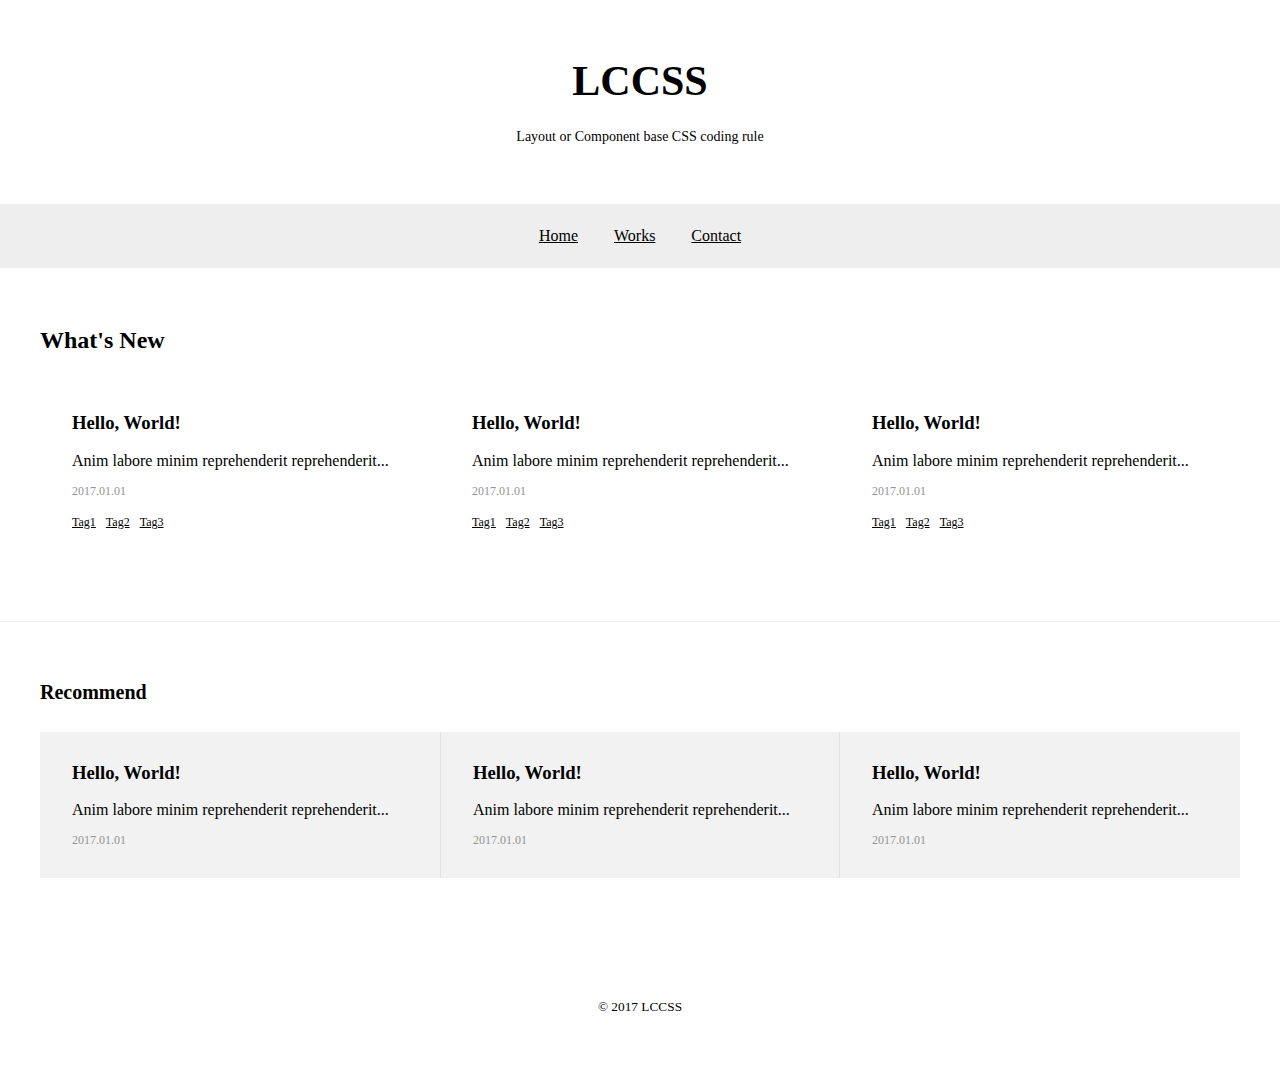
<file: doc/index.html>
<!DOCTYPE html>
<html lang="ja">
<head>
  <meta charset="UTF-8">
  <meta name="viewport" content="width=device-width, initial-scale=1.0">
  <meta http-equiv="X-UA-Compatible" content="ie=edge">
  <title>LCCSS</title>
  <link rel="stylesheet" href="./style.css">
</head>
<body data-page="home">

  <div class="t-lccss">

    <header class="c-header">
      <h1 class="c-header_logo">LCCSS</h1>
      <p class="c-header_read">Layout or Component base CSS coding rule</p>
    </header>

    <nav class="c-navigation">
      <h2 class="c-navigation_title u-visibleHidden">Menu</h2>
      <ul class="c-navigation_list">
        <li class="c-navigation_list_item _home"><a href="#">Home</a></li>
        <li class="c-navigation_list_item _works"><a href="#">Works</a></li>
        <li class="c-navigation_list_item _contact"><a href="#">Contact</a></li>
      </ul>
    </nav>

    <main class="l-content">

      <section class="l-entry">
        <div class="l-inner u-flex">
          <h2 class="c-heading _entry">What's New</h2>

          <article class="c-card _entry _1">
            <header class="c-card_header">
              <h3 class="c-card_header_title">Hello, World!</h3>
            </header>
            <p class="c-card_read">Anim labore minim reprehenderit reprehenderit...</p>
            <footer class="c-card_footer">
              <time class="c-card_footer_date" datetime="2017-01-01">2017.01.01</time>
              <ul class="c-card_footer_tag">
                <li class="c-card_footer_tag_item _1"><a href="#">Tag1</a></li>
                <li class="c-card_footer_tag_item _2"><a href="#">Tag2</a></li>
                <li class="c-card_footer_tag_item _3"><a href="#">Tag3</a></li>
              </ul>
            </footer>
          </article>

          <article class="c-card _entry _2">
            <header class="c-card_header">
              <h3 class="c-card_header_title">Hello, World!</h3>
            </header>
            <p class="c-card_read">Anim labore minim reprehenderit reprehenderit...</p>
            <footer class="c-card_footer">
              <time class="c-card_footer_date" datetime="2017-01-01">2017.01.01</time>
              <ul class="c-card_footer_tag">
                <li class="c-card_footer_tag_item _1"><a href="#">Tag1</a></li>
                <li class="c-card_footer_tag_item _2"><a href="#">Tag2</a></li>
                <li class="c-card_footer_tag_item _3"><a href="#">Tag3</a></li>
              </ul>
            </footer>
          </article>

          <article class="c-card _entry _3">
            <header class="c-card_header">
              <h3 class="c-card_header_title">Hello, World!</h3>
            </header>
            <p class="c-card_read">Anim labore minim reprehenderit reprehenderit...</p>
            <footer class="c-card_footer">
              <time class="c-card_footer_date" datetime="2017-01-01">2017.01.01</time>
              <ul class="c-card_footer_tag">
                <li class="c-card_footer_tag_item _1"><a href="#">Tag1</a></li>
                <li class="c-card_footer_tag_item _2"><a href="#">Tag2</a></li>
                <li class="c-card_footer_tag_item _3"><a href="#">Tag3</a></li>
              </ul>
            </footer>
          </article>

        </div>
      </section>

      <section class="l-recommend">
        <div class="l-inner u-flex">
          <h2 class="c-heading _recommend">Recommend</h2>

          <article class="c-card _recommend _1">
            <header class="c-card_header">
              <h3 class="c-card_header_title">Hello, World!</h3>
            </header>
            <p class="c-card_read">Anim labore minim reprehenderit reprehenderit...</p>
            <footer class="c-card_footer">
              <time class="c-card_footer_date" datetime="2017-01-01">2017.01.01</time>
            </footer>
          </article>

          <article class="c-card _recommend _2">
            <header class="c-card_header">
              <h3 class="c-card_header_title">Hello, World!</h3>
            </header>
            <p class="c-card_read">Anim labore minim reprehenderit reprehenderit...</p>
            <footer class="c-card_footer">
              <time class="c-card_footer_date" datetime="2017-01-01">2017.01.01</time>
            </footer>
          </article>

          <article class="c-card _recommend _3">
            <header class="c-card_header">
              <h3 class="c-card_header_title">Hello, World!</h3>
            </header>
            <p class="c-card_read">Anim labore minim reprehenderit reprehenderit...</p>
            <footer class="c-card_footer">
              <time class="c-card_footer_date" datetime="2017-01-01">2017.01.01</time>
            </footer>
          </article>

        </div>
      </section>

    </main>

    <footer class="c-footer">
      <small class="c-footer_copyright">&copy; 2017 LCCSS</small>
    </footer>

  </div>

</body>
</html>
</file>
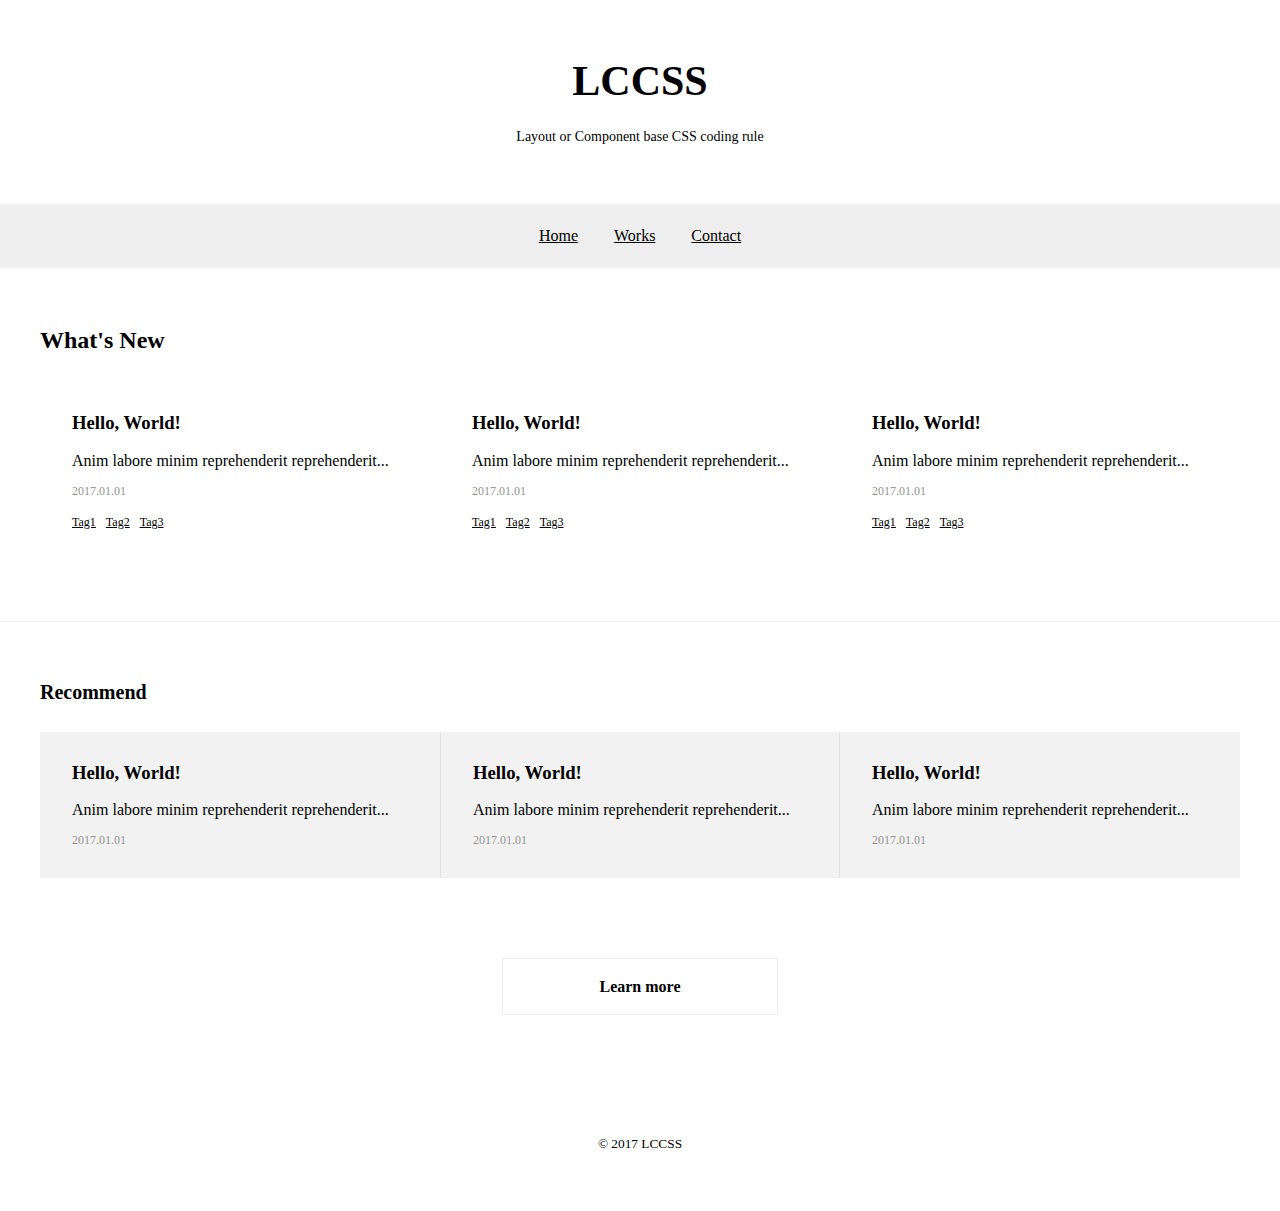
<file: docs/index.html>
<!DOCTYPE html>
<html lang="ja">
<head>
  <meta charset="UTF-8">
  <meta name="viewport" content="width=device-width, initial-scale=1.0">
  <meta http-equiv="X-UA-Compatible" content="ie=edge">
  <title>LCCSS</title>
  <link rel="stylesheet" href="./style.css">
</head>
<body data-page="home">

  <div class="t-lccss">

    <header class="c-header">
      <h1 class="c-header_logo">LCCSS</h1>
      <p class="c-header_lead">Layout or Component base CSS coding rule</p>
    </header>

    <nav class="c-navigation">
      <h2 class="c-navigation_title u-visibleHidden">Menu</h2>
      <ul class="c-navigation_list">
        <li class="c-navigation_list_item _home"><a href="#">Home</a></li>
        <li class="c-navigation_list_item _works"><a href="#">Works</a></li>
        <li class="c-navigation_list_item _contact"><a href="#">Contact</a></li>
      </ul>
    </nav>

    <main class="l-content">

      <section class="l-entry">
        <div class="l-inner u-flex">
          <h2 class="c-heading _entry">What's New</h2>

          <article class="c-card _entry _1">
            <header class="c-card_header">
              <h3 class="c-card_header_title">Hello, World!</h3>
            </header>
            <p class="c-card_lead">Anim labore minim reprehenderit reprehenderit...</p>
            <footer class="c-card_footer">
              <time class="c-card_footer_date" datetime="2017-01-01">2017.01.01</time>
              <ul class="c-card_footer_tag">
                <li class="c-card_footer_tag_item _1"><a href="#">Tag1</a></li>
                <li class="c-card_footer_tag_item _2"><a href="#">Tag2</a></li>
                <li class="c-card_footer_tag_item _3"><a href="#">Tag3</a></li>
              </ul>
            </footer>
          </article>

          <article class="c-card _entry _2">
            <header class="c-card_header">
              <h3 class="c-card_header_title">Hello, World!</h3>
            </header>
            <p class="c-card_lead">Anim labore minim reprehenderit reprehenderit...</p>
            <footer class="c-card_footer">
              <time class="c-card_footer_date" datetime="2017-01-01">2017.01.01</time>
              <ul class="c-card_footer_tag">
                <li class="c-card_footer_tag_item _1"><a href="#">Tag1</a></li>
                <li class="c-card_footer_tag_item _2"><a href="#">Tag2</a></li>
                <li class="c-card_footer_tag_item _3"><a href="#">Tag3</a></li>
              </ul>
            </footer>
          </article>

          <article class="c-card _entry _3">
            <header class="c-card_header">
              <h3 class="c-card_header_title">Hello, World!</h3>
            </header>
            <p class="c-card_lead">Anim labore minim reprehenderit reprehenderit...</p>
            <footer class="c-card_footer">
              <time class="c-card_footer_date" datetime="2017-01-01">2017.01.01</time>
              <ul class="c-card_footer_tag">
                <li class="c-card_footer_tag_item _1"><a href="#">Tag1</a></li>
                <li class="c-card_footer_tag_item _2"><a href="#">Tag2</a></li>
                <li class="c-card_footer_tag_item _3"><a href="#">Tag3</a></li>
              </ul>
            </footer>
          </article>

        </div>
      </section>

      <section class="l-recommend">
        <div class="l-inner u-flex">
          <h2 class="c-heading _recommend">Recommend</h2>

          <article class="c-card _recommend _1">
            <header class="c-card_header">
              <h3 class="c-card_header_title">Hello, World!</h3>
            </header>
            <p class="c-card_lead">Anim labore minim reprehenderit reprehenderit...</p>
            <footer class="c-card_footer">
              <time class="c-card_footer_date" datetime="2017-01-01">2017.01.01</time>
            </footer>
          </article>

          <article class="c-card _recommend _2">
            <header class="c-card_header">
              <h3 class="c-card_header_title">Hello, World!</h3>
            </header>
            <p class="c-card_lead">Anim labore minim reprehenderit reprehenderit...</p>
            <footer class="c-card_footer">
              <time class="c-card_footer_date" datetime="2017-01-01">2017.01.01</time>
            </footer>
          </article>

          <article class="c-card _recommend _3">
            <header class="c-card_header">
              <h3 class="c-card_header_title">Hello, World!</h3>
            </header>
            <p class="c-card_lead">Anim labore minim reprehenderit reprehenderit...</p>
            <footer class="c-card_footer">
              <time class="c-card_footer_date" datetime="2017-01-01">2017.01.01</time>
            </footer>
          </article>

        </div>
      </section>

      <div class="c-button _more">
        <a href="https://github.com/kokushin/lccss" target="_blank">Learn more</a>
      </div>

    </main>

    <footer class="c-footer">
      <small class="c-footer_copyright">&copy; 2017 LCCSS</small>
    </footer>

  </div>

</body>
</html>
</file>
<file: doc/style.css>
* {
  margin: 0;
  padding: 0;
  line-height: 1;
  box-sizing: border-box;
}


/* Utility */

.u-visibleHidden {
  overflow: hidden;
  position: absolute;
  top: 0;
  left: 0;
  width: 1px;
  height: 1px;
  font-size: 1px;
  line-height: 100px;
  white-space: nowrap;
}

.u-flex {
  display: flex;
  flex-wrap: wrap;
}


/* Layout */

.l-inner {
  max-width: 1200px;
  margin: 0 auto;
  position: relative;
}

.l-content {
  padding: 60px 0;
}

.l-recommend {
  border-top: 1px solid #eee;
  padding-top: 60px;
  margin-top: 60px;
}


/* Component */

.c-header {
  text-align: center;
  line-height: 1;
  padding: 60px 0;
}
.c-header_logo {
  font-size: 42px;
}
.c-header_read {
  font-size: 14px;
  margin-top: 2em;
}

.c-navigation {
  padding: 1.5em 0;
  background: #eee;
}
.c-navigation_list {
  text-align: center;
}
.c-navigation_list_item {
  display: inline-block;
  margin: 0 1em;
}
.c-navigation_list_item a {
  color: #000;
}

.c-heading {
  width: 100%;
  margin-bottom: 30px;
}
.c-heading._entry {
  font-size: 24px;
}
.c-heading._recommend {
  font-size: 20px;
}

.c-card {
  width: calc(100% / 3);
  padding: 2em;
}
.c-card._recommend {
  background: #f2f2f2;
}
.c-card._recommend._2 {
  border-left: 1px solid #e2e2e2;
  border-right: 1px solid #e2e2e2;
}
.c-card_read {
  margin-top: 1em;
  line-height: 1.5;
}
.c-card_footer_date {
  display: block;
  font-size: 12px;
  color: #929292;
  margin-top: 1em;
}
.c-card_footer_tag {
  margin-top: 1em;
}
.c-card_footer_tag_item {
  display: inline-block;
  font-size: 12px;
  color: #929292;
  margin-right: .5em;
}
.c-card_footer_tag_item a {
  color: #000;
}

.c-footer {
  padding: 60px 0;
  text-align: center;
}
</file>
<file: docs/style.css>
* {
  margin: 0;
  padding: 0;
  line-height: 1;
  box-sizing: border-box;
}


/* Utility */

.u-visibleHidden {
  overflow: hidden;
  position: absolute;
  top: 0;
  left: 0;
  width: 1px;
  height: 1px;
  font-size: 1px;
  line-height: 100px;
  white-space: nowrap;
}

.u-flex {
  display: flex;
  flex-wrap: wrap;
}


/* Layout */

.l-inner {
  max-width: 1200px;
  margin: 0 auto;
  position: relative;
}

.l-content {
  padding: 60px 0;
}

.l-recommend {
  border-top: 1px solid #eee;
  padding-top: 60px;
  margin-top: 60px;
}


/* Component */

.c-header {
  text-align: center;
  line-height: 1;
  padding: 60px 0;
}
.c-header_logo {
  font-size: 42px;
}
.c-header_lead {
  font-size: 14px;
  margin-top: 2em;
}

.c-navigation {
  padding: 1.5em 0;
  background: #eee;
}
.c-navigation_list {
  text-align: center;
}
.c-navigation_list_item {
  display: inline-block;
  margin: 0 1em;
}
.c-navigation_list_item a {
  color: #000;
}

.c-heading {
  width: 100%;
  margin-bottom: 30px;
}
.c-heading._entry {
  font-size: 24px;
}
.c-heading._recommend {
  font-size: 20px;
}

.c-card {
  width: calc(100% / 3);
  padding: 2em;
}
.c-card._recommend {
  background: #f2f2f2;
}
.c-card._recommend._2 {
  border-left: 1px solid #e2e2e2;
  border-right: 1px solid #e2e2e2;
}
.c-card_lead {
  margin-top: 1em;
  line-height: 1.5;
}
.c-card_footer_date {
  display: block;
  font-size: 12px;
  color: #929292;
  margin-top: 1em;
}
.c-card_footer_tag {
  margin-top: 1em;
}
.c-card_footer_tag_item {
  display: inline-block;
  font-size: 12px;
  color: #929292;
  margin-right: .5em;
}
.c-card_footer_tag_item a {
  color: #000;
}

.c-button {
  text-align: center;
}
.c-button._more {
  margin-top: 80px;
}
.c-button a {
  display: inline-block;
  padding: 1.2em 6em;
  border: 1px solid #eee;
  font-weight: bold;
  text-decoration: none;
  color: #000;
}

.c-footer {
  padding: 60px 0;
  text-align: center;
}
</file>
